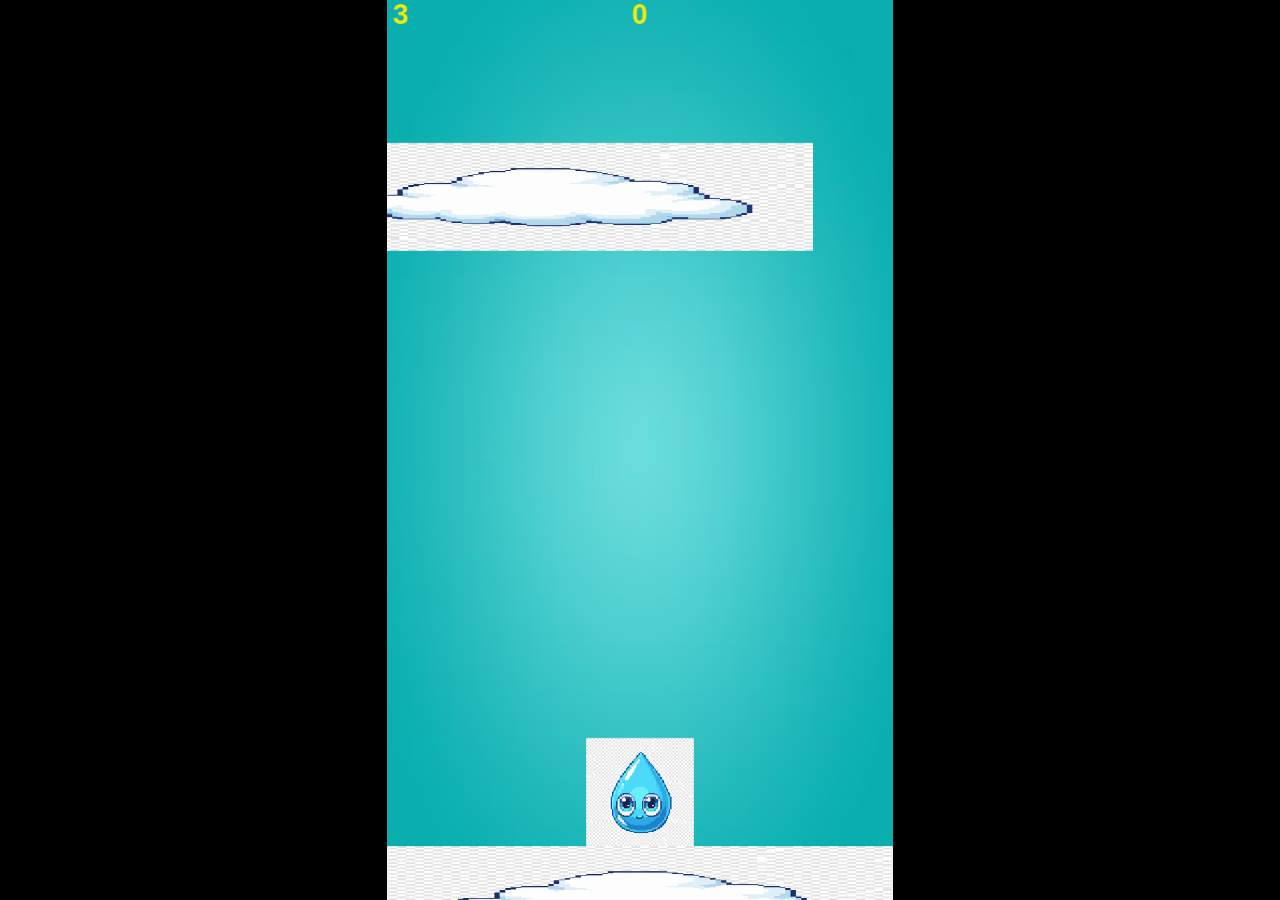
<file: index.html>
<!doctype html>
<html lang="en">

<head>
  <title>Juego Web 2D</title>
  <!-- Required meta tags -->
  <meta charset="utf-8">
  <meta name="viewport" content="width=device-width, initial-scale=1, shrink-to-fit=no">

  
  <!-- Bootstrap CSS v5.2.1 -->
  <link href="https://cdn.jsdelivr.net/npm/bootstrap@5.2.1/dist/css/bootstrap.min.css" rel="stylesheet"
    integrity="sha384-iYQeCzEYFbKjA/T2uDLTpkwGzCiq6soy8tYaI1GyVh/UjpbCx/TYkiZhlZB6+fzT" crossorigin="anonymous">

    <!--Archivos propios-->
  <link rel="stylesheet" href="./CSS/main.css">

</head>

<body>
   

 <!--  <header>
    <h1>Nuevo Juego</h1>
  </header>
  <main>
    <iframe width="640px" height="640px" frameborder="0" allow="accelerometer; autoplay; clipboard-write; encrypted-media; gyroscope; picture-in-picture; web-share" allowfullscreen scrolling="no"></iframe>
  </main>
  <footer>
    
  </footer> -->

 
  <!-- Bootstrap JavaScript Libraries -->
  <script src="https://cdn.jsdelivr.net/npm/@popperjs/core@2.11.6/dist/umd/popper.min.js"
    integrity="sha384-oBqDVmMz9ATKxIep9tiCxS/Z9fNfEXiDAYTujMAeBAsjFuCZSmKbSSUnQlmh/jp3" crossorigin="anonymous">
  </script>

  <script src="https://cdn.jsdelivr.net/npm/bootstrap@5.2.1/dist/js/bootstrap.min.js"
    integrity="sha384-7VPbUDkoPSGFnVtYi0QogXtr74QeVeeIs99Qfg5YCF+TidwNdjvaKZX19NZ/e6oz" crossorigin="anonymous">
  </script>

 <!--Gameplay-->
 <script src="./JS/phaser.js"></script>
 <script src="./JS/gameplay.js"></script>
   
</body>

</html>
</file>
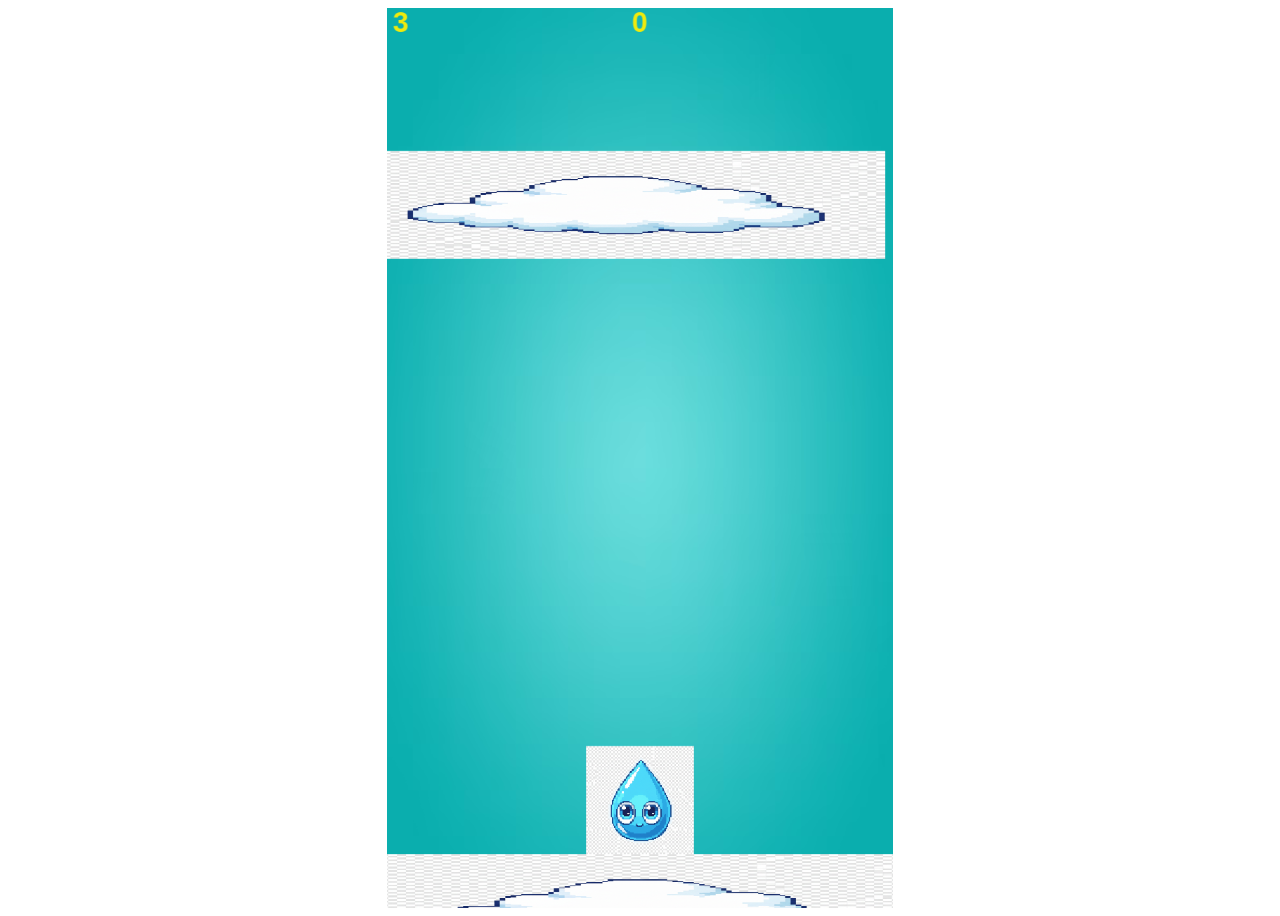
<file: game.html>
<!DOCTYPE html>
<html lang="en">
<head>
    <meta charset="UTF-8">
    <meta http-equiv="X-UA-Compatible" content="IE=edge">
    <meta name="viewport" content="width=device-width, initial-scale=1.0">
    <title>Document</title>
</head>
<body>
    
</body>
    <script src="./JS/phaser.js"></script>
    <script src="./JS/gameplay.js"></script>
</html>
</file>
<file: CSS/main.css>
body{
    margin: 0;
    padding: 0;
    background-color: #000000;
}
</file>
